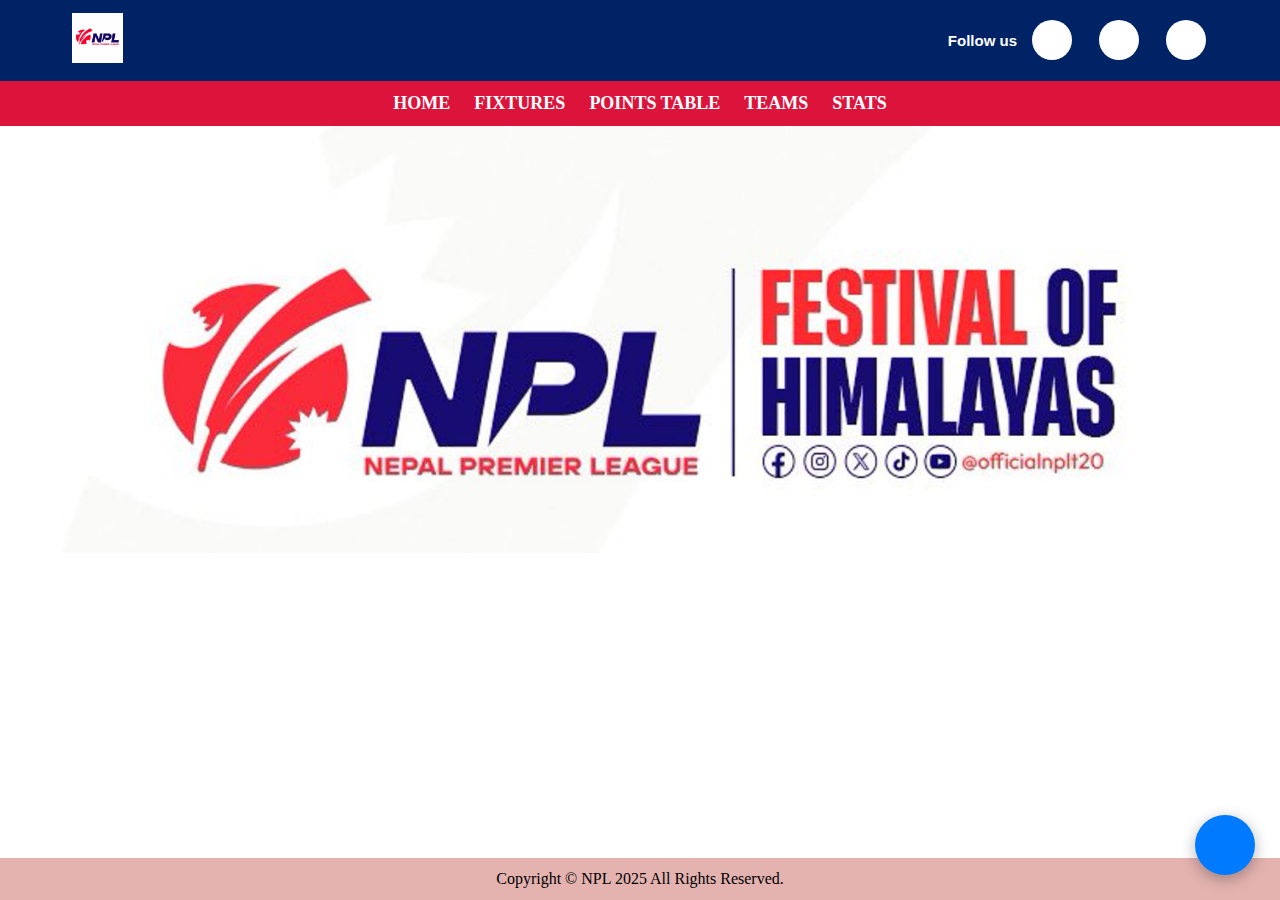
<file: index.html>
<!DOCTYPE html>
<html lang="en">
<head>
    <meta charset="UTF-8">
        <title>Nepal Premier League</title>

    <meta name="viewport" content="width=device-width, initial-scale=1.0">

    <!-- Font Awesome -->
    <!-- https://fontawesome.com/search  -->
    <link rel="stylesheet" href="https://cdnjs.cloudflare.com/ajax/libs/font-awesome/6.4.0/css/all.min.css"
    integrity="sha512-iecdLmaskl7CVkqkXNQ/ZH/XLlvWZOJyj7Yy7tcenmpD1ypASozpmT/E0iPtmFIB46ZmdtAc9eNBvH0H/ZpiBw=="
    crossorigin="anonymous"
    referrerpolicy="no-referrer">
    <link rel="shortcut icon" type="image/png" href="assets/NPLLogo.jpg">
    <link rel="stylesheet" href="style.css">
    
</head>
<body>
    <!-- Header Section -->
    <header class="header">
        <!-- Logo -->
        <div class="logo">
            <img src="assets/NPLLogo.jpg" alt="Logo">
        </div>
        <!-- Follow Us Section -->
        <div class="follow-us">
            <h4>Follow us</h4>
            <a href="https://www.instagram.com/officialnplt20/profilecard/?igsh=MWQ4YmhiY3pjMWt4YQ==" target="_blank">
                <i class="fa-brands fa-instagram"></i></a>
            <a href="https://youtube.com/@officialnplt20?si=GuzBCHmQbulXNwYh" target="_blank">
                <i class="fa-brands fa-youtube"></i></a>
                <a href="https://www.facebook.com/OfficialNPLT20?mibextid=LQQJ4d" target="_blank">
                    <i class="fa-brands fa-facebook"></i></a>
        </div>
    </header>

    <!-- Navbar Section -->
    <nav class="navbar">
        <ul >
            <li><a href="index.html">Home</a></li>
            <li><a href="fixtures.html">Fixtures</a></li>
            <li><a href="pointstable.html">Points Table</a></li>
            <li><a href="teams.html">Teams</a></li>
            <li><a href="stats.html">Stats</a></li>
        </ul>
    </nav>

    <!-- Hero Section  -->
     <div class="image-container">
        <img src="assets/Banner.JPG" alt="main image" />
     </div>


        <!-- Footer Section  -->
        <footer class="footer">
            Copyright &copy; NPL 2025 All Rights Reserved.
          </footer>
    
    <!-- Chat Popup Box -->
    <div id="chatBox" class="chat-popup">
        <div class="chat-header">Support Chat</div>
        <p>Hello! How can we help you?</p>
    </div>

    <!-- Circular Chat Button -->
    <div class="chat-button" onclick="toggleChat()">
        <i class="fa-solid fa-message"></i>
    </div>

    <script>
    function toggleChat() {
        const box = document.getElementById("chatBox");
        box.style.display = (box.style.display === "block") ? "none" : "block";
    }
    </script>
    
    </body>
</html>
</file>
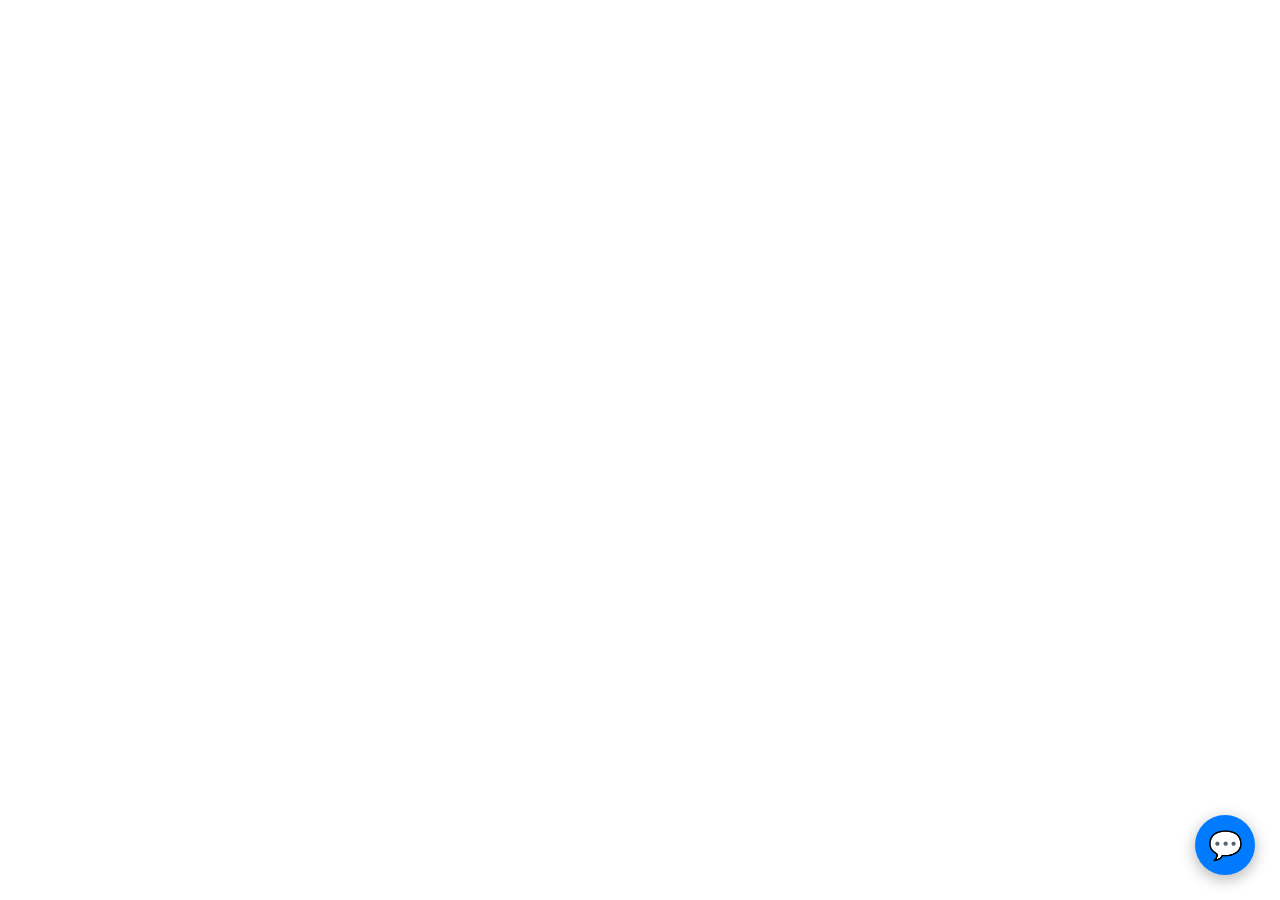
<file: POPup.html>
<!DOCTYPE html>
<html>
<head>
<style>
/* Chat Button */
.chat-button {
    position: fixed;
    bottom: 25px;
    right: 25px;
    width: 60px;
    height: 60px;
    background: #007bff;
    color: white;
    border-radius: 50%;
    display: flex;
    justify-content: center;
    align-items: center;
    font-size: 28px;
    cursor: pointer;
    box-shadow: 0 4px 15px rgba(0,0,0,0.3);
    transition: transform 0.2s ease;
}

.chat-button:hover {
    transform: scale(1.1);
}

/* Popup Chat Box */
.chat-popup {
    position: fixed;
    bottom: 100px;
    right: 25px;
    width: 300px;
    background: #fff;
    border-radius: 10px;
    box-shadow: 0 4px 20px rgba(0,0,0,0.2);
    padding: 15px;
    display: none;
    font-family: Arial, sans-serif;
    animation: fadeIn 0.3s ease;
}

/* Animation */
@keyframes fadeIn {
    from { opacity: 0; transform: translateY(10px); }
    to { opacity: 1; transform: translateY(0); }
}

/* Header */
.chat-header {
    font-size: 18px;
    font-weight: bold;
    margin-bottom: 10px;
}
</style>
</head>
<body>

<!-- Chat Popup Box -->
<div id="chatBox" class="chat-popup">
    <div class="chat-header">Support Chat</div>
    <p>Hello! How can we help you?</p>
</div>

<!-- Circular Chat Button -->
<div class="chat-button" onclick="toggleChat()">💬</div>

<script>
function toggleChat() {
    const box = document.getElementById("chatBox");
    box.style.display = (box.style.display === "block") ? "none" : "block";
}
</script>

</body>
</html>
</file>
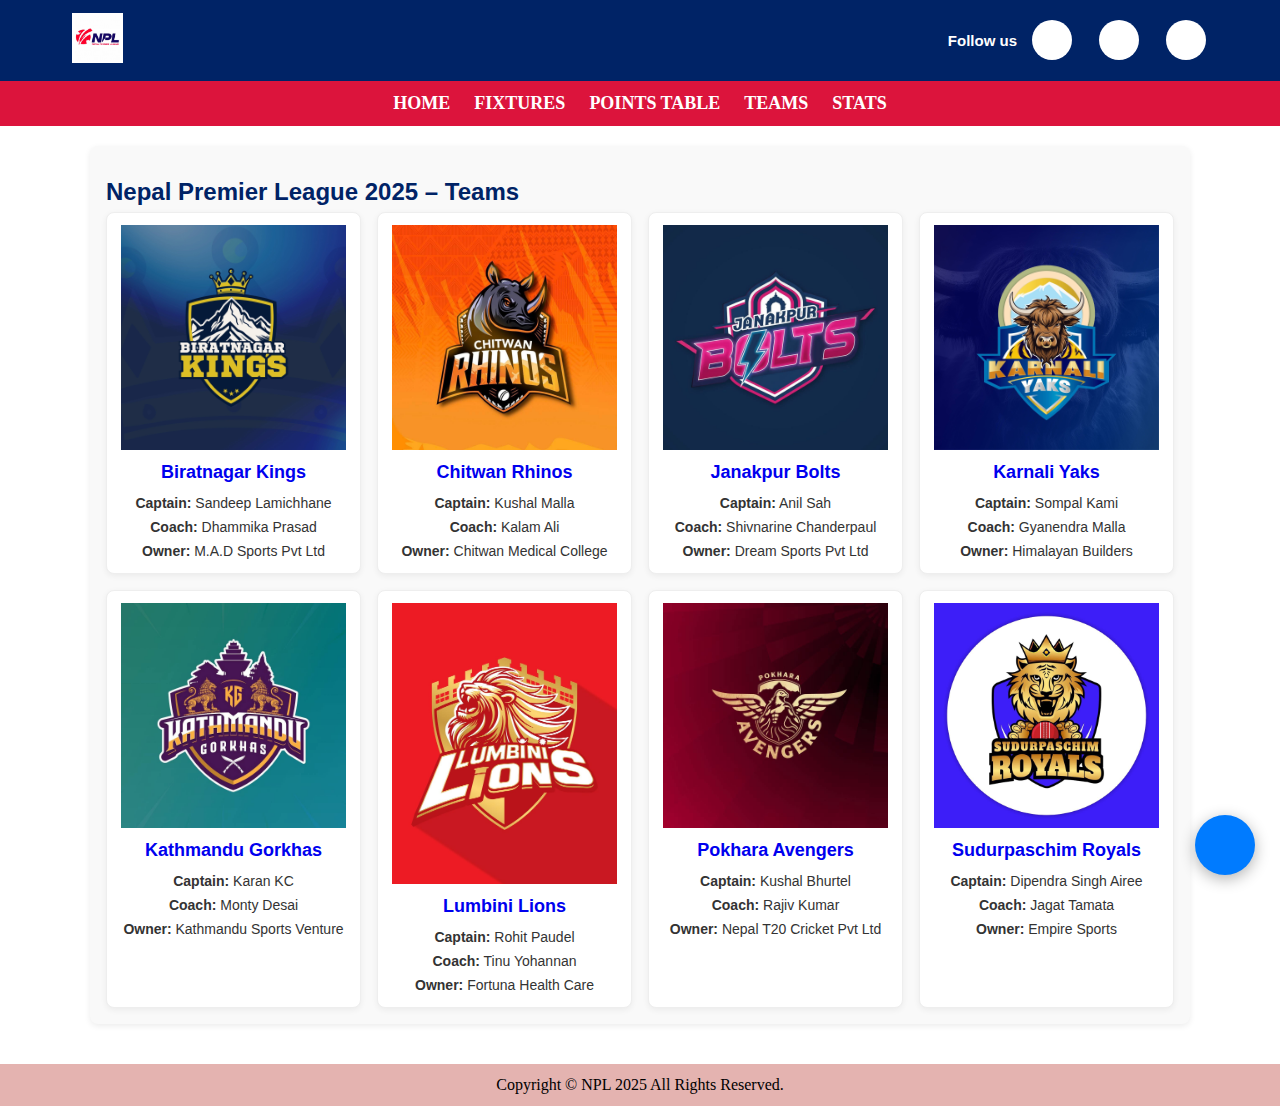
<file: teams.html>
<!DOCTYPE html>
<html lang="en">
<head>
    <meta charset="UTF-8">
    <title>Nepal Premier League</title>

    <meta name="viewport" content="width=device-width, initial-scale=1.0">

    <!-- Font Awesome -->
    <!-- https://fontawesome.com/search  -->
    <link rel="stylesheet"
          href="https://cdnjs.cloudflare.com/ajax/libs/font-awesome/6.4.0/css/all.min.css"
          integrity="sha512-iecdLmaskl7CVkqkXNQ/ZH/XLlvWZOJyj7Yy7tcenmpD1ypASozpmT/E0iPtmFIB46ZmdtAc9eNBvH0H/ZpiBw=="
          crossorigin="anonymous"
          referrerpolicy="no-referrer">

    <link rel="shortcut icon" type="image/png" href="assets/NPLLogo.jpg">
    <link rel="stylesheet" href="style.css">
    <style>
        .main-content {
        width: 90%;
        max-width: 1100px;
        margin: 20px auto;
        padding: 0 16px;
        font-family: Arial, sans-serif;
    }
    </style>
</head>
<body>
    <!-- Header Section -->
    <header class="header">
        <!-- Logo -->
        <div class="logo">
            <a href="index.html"><img src="assets/NPLLogo.jpg" alt="Logo"></a>
        </div>
        <!-- Follow Us Section -->
        <div class="follow-us">
            <h4>Follow us</h4>
            <a href="https://www.instagram.com/officialnplt20/profilecard/?igsh=MWQ4YmhiY3pjMWt4YQ==" target="_blank">
                <i class="fa-brands fa-instagram"></i>
            </a>
            <a href="https://youtube.com/@officialnplt20?si=GuzBCHmQbulXNwYh" target="_blank">
                <i class="fa-brands fa-youtube"></i>
            </a>
            <a href="https://www.facebook.com/OfficialNPLT20?mibextid=LQQJ4d" target="_blank">
                <i class="fa-brands fa-facebook"></i>
            </a>
        </div>
    </header>

    <!-- Navbar Section -->
    <nav class="navbar">
        <ul>
            <li><a href="index.html">Home</a></li>
            <li><a href="fixtures.html">Fixtures</a></li>
            <li><a href="pointstable.html">Points Table</a></li>
            <li><a href="teams.html">Teams</a></li>
            <li><a href="stats.html">Stats</a></li>
        </ul>
    </nav>

    <!-- MAIN CONTENT: TEAMS -->
    <main class="main-content">
        <section class="teams-section">
            <h1 class="teams-title">Nepal Premier League 2025 – Teams</h1>

            <div class="teams-grid">

    <!-- Biratnagar Kings -->
    <article class="team-card">
        <img src="assets/teams/biratnagarkings-logo.JPG" alt="Biratnagar Kings" class="all-team-logo">
        <h2 class="team-name"><a href="teams-pages/biratnagarkings.html">Biratnagar Kings</a></h2>
        <p><strong>Captain:</strong> Sandeep Lamichhane</p>
        <p><strong>Coach:</strong> Dhammika Prasad</p>
        <p><strong>Owner:</strong> M.A.D Sports Pvt Ltd</p>
    </article>

    <!-- Chitwan Rhinos -->
    <article class="team-card">
        <img src="assets/teams/chitwanrhinos-logo.JPG" alt="Chitwan Rhinos" class="all-team-logo">
        <h2 class="team-name"><a href="teams-pages/chitwanrhinos.html">Chitwan Rhinos</a></h2>
        <p><strong>Captain:</strong> Kushal Malla</p>
        <p><strong>Coach:</strong> Kalam Ali</p>
        <p><strong>Owner:</strong> Chitwan Medical College</p>
    </article>

    <!-- Janakpur Bolts -->
    <article class="team-card">
        <img src="assets/teams/janakpurbolts-logo.JPG" alt="Janakpur Bolts" class="all-team-logo">
        <h2 class="team-name"><a href="teams-pages/janakpurbolts.html">Janakpur Bolts</a></h2>
        <p><strong>Captain:</strong> Anil Sah</p>
        <p><strong>Coach:</strong> Shivnarine Chanderpaul</p>
        <p><strong>Owner:</strong> Dream Sports Pvt Ltd</p>
    </article>

    <!-- Karnali Yaks -->
    <article class="team-card">
        <img src="assets/teams/karnaliyaks-logo.JPG" alt="Karnali Yaks" class="all-team-logo">
        <h2 class="team-name"><a href="teams-pages/karnaliyaks.html">Karnali Yaks</a></h2>
        <p><strong>Captain:</strong> Sompal Kami</p>
        <p><strong>Coach:</strong> Gyanendra Malla</p>
        <p><strong>Owner:</strong> Himalayan Builders</p>
    </article>

    <!-- Kathmandu Gorkhas -->
    <article class="team-card">
        <img src="assets/teams/kathmandugorkhas-logo.JPG" alt="Kathmandu Gorkhas" class="all-team-logo">
        <h2 class="team-name"><a href="teams-pages/kathmandugorkhas.html">Kathmandu Gorkhas</a></h2>
        <p><strong>Captain:</strong> Karan KC</p>
        <p><strong>Coach:</strong> Monty Desai</p>
        <p><strong>Owner:</strong> Kathmandu Sports Venture</p>
    </article>

    <!-- Lumbini Lions -->
    <article class="team-card">
        <img src="assets/teams/lumbinilions-logo.JPG" alt="Lumbini Lions" class="all-team-logo">
        <h2 class="team-name"><a href="teams-pages/lumbinilions.html">Lumbini Lions</a></h2>
        <p><strong>Captain:</strong> Rohit Paudel</p>
        <p><strong>Coach:</strong> Tinu Yohannan</p>
        <p><strong>Owner:</strong> Fortuna Health Care</p>
    </article>

    <!-- Pokhara Avengers -->
    <article class="team-card">
        <img src="assets/teams/pokharaavengers-logo.JPG" alt="Pokhara Avengers" class="all-team-logo">
        <h2 class="team-name"><a href="teams-pages/pokharaavengers.html">Pokhara Avengers</a></h2>
        <p><strong>Captain:</strong> Kushal Bhurtel</p>
        <p><strong>Coach:</strong> Rajiv Kumar</p>
        <p><strong>Owner:</strong> Nepal T20 Cricket Pvt Ltd</p>
    </article>

    <!-- Sudurpaschim Royals -->
    <article class="team-card">
        <img src="assets/teams/sudurpaschimroyals-logo.JPG" alt="Sudurpaschim Royals" class="all-team-logo">
        <h2 class="team-name"><a href="teams-pages/sudurpaschimroyals.html">Sudurpaschim Royals</a></h2>
        <p><strong>Captain:</strong> Dipendra Singh Airee</p>
        <p><strong>Coach:</strong> Jagat Tamata</p>
        <p><strong>Owner:</strong> Empire Sports</p>
    </article>

</div>


        </section>
    </main>

    <!-- Footer Section  -->
    <footer class="footer">
        Copyright &copy; NPL 2025 All Rights Reserved.
    </footer>

    <!-- Chat Popup Box -->
    <div id="chatBox" class="chat-popup">
        <div class="chat-header">Support Chat</div>
        <p>Hello! How can we help you?</p>
    </div>

    <!-- Circular Chat Button -->
    <div class="chat-button" onclick="toggleChat()">
        <i class="fa-solid fa-message"></i>
    </div>

    <script>
        function toggleChat() {
            const box = document.getElementById("chatBox");
            box.style.display = (box.style.display === "block") ? "none" : "block";
        }
    </script>
</body>
</html>
</file>
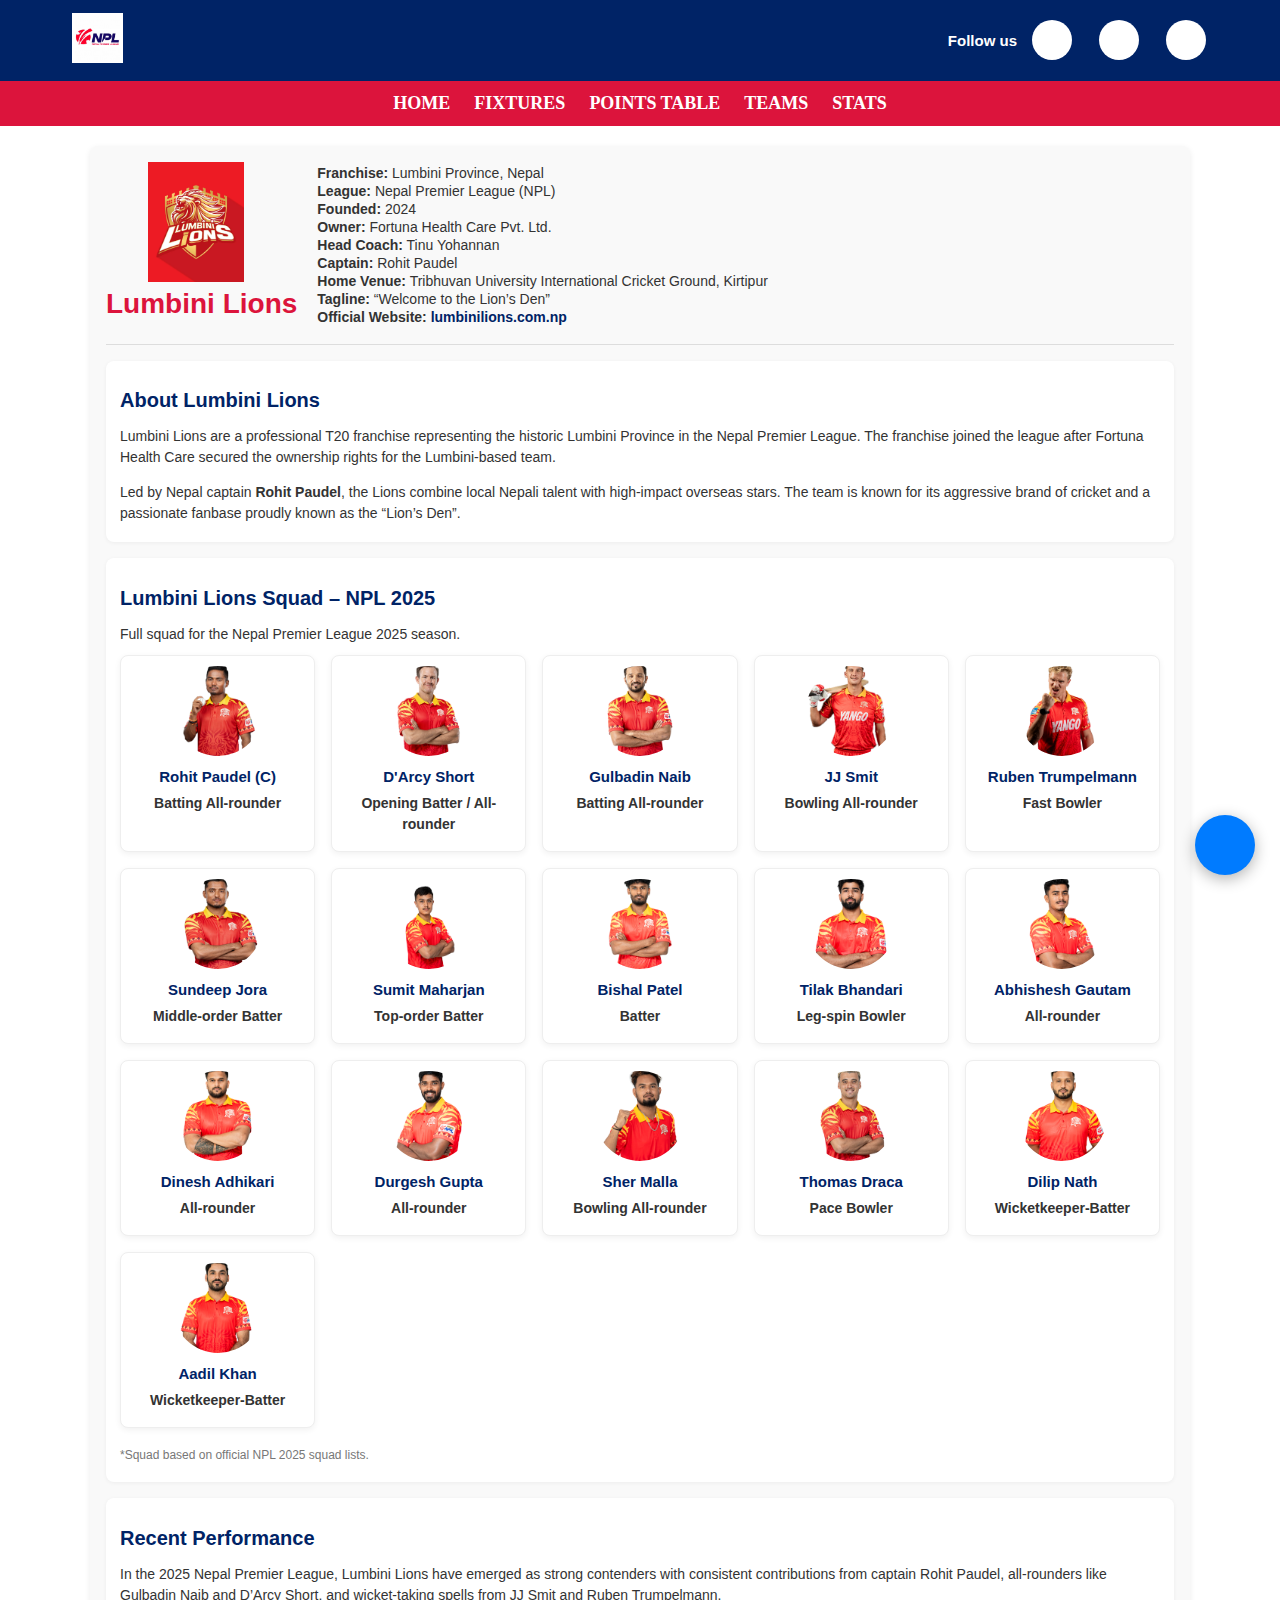
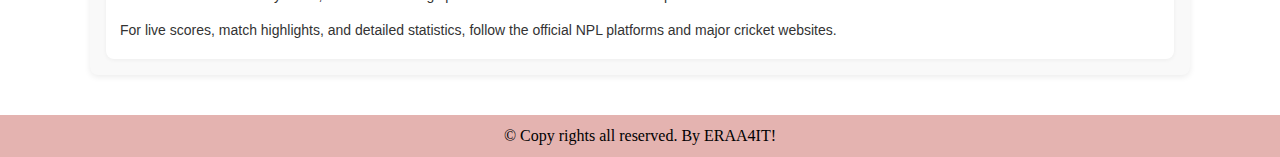
<file: teams-pages/lumbinilions.html>
<!DOCTYPE html>
<html lang="en">
<head>
    <meta charset="UTF-8">
    <title>Lumbini Lions - Nepal Premier League</title>

    <meta name="viewport" content="width=device-width, initial-scale=1.0">

    <!-- Font Awesome -->
    <link rel="stylesheet"
          href="https://cdnjs.cloudflare.com/ajax/libs/font-awesome/6.4.0/css/all.min.css"
          integrity="sha512-iecdLmaskl7CVkqkXNQ/ZH/XLlvWZOJyj7Yy7tcenmpD1ypASozpmT/E0iPtmFIB46ZmdtAc9eNBvH0H/ZpiBw=="
          crossorigin="anonymous"
          referrerpolicy="no-referrer">

    <link rel="shortcut icon" type="image/png" href="../assets/NPLLogo.jpg">
    <link rel="stylesheet" href="../style.css">
</head>
<body>
    <!-- Header Section -->
    <header class="header">
        <!-- Logo -->
        <div class="logo">
            <a href="../index.html"><img src="../assets/NPLLogo.jpg" alt="Logo"></a>
        </div>
        <!-- Follow Us Section -->
        <div class="follow-us">
            <h4>Follow us</h4>
            <a href="https://www.instagram.com/officialnplt20/profilecard/?igsh=MWQ4YmhiY3pjMWt4YQ==" target="_blank">
                <i class="fa-brands fa-instagram"></i>
            </a>
            <a href="https://youtube.com/@officialnplt20?si=GuzBCHmQbulXNwYh" target="_blank">
                <i class="fa-brands fa-youtube"></i>
            </a>
            <a href="https://www.facebook.com/OfficialNPLT20?mibextid=LQQJ4d" target="_blank">
                <i class="fa-brands fa-facebook"></i>
            </a>
        </div>
    </header>

    <!-- Navbar Section -->
    <nav class="navbar">
        <ul>
            <li><a href="../index.html">Home</a></li>
            <li><a href="../fixtures.html">Fixtures</a></li>
            <li><a href="../pointstable.html">Points Table</a></li>
            <li><a href="../teams.html">Teams</a></li>
            <li><a href="../stats.html">Stats</a></li>
        </ul>
    </nav>

    <!-- MAIN CONTENT: LUMBINI LIONS -->
    <main class="main-content">
        <section class="team-detail-section">
            <!-- Hero / Overview -->
            <div class="team-hero">
                <div class="team-hero-logo">
                    <img src="../assets/teams/lumbinilions-logo.JPG" alt="Lumbini Lions" class="team-logo">
                    <h1 class="team-name">Lumbini Lions</h1>
                </div>
                <div class="team-hero-info">
                    <p><strong>Franchise:</strong> Lumbini Province, Nepal</p>
                    <p><strong>League:</strong> Nepal Premier League (NPL)</p>
                    <p><strong>Founded:</strong> 2024</p>
                    <p><strong>Owner:</strong> Fortuna Health Care Pvt. Ltd.</p>
                    <p><strong>Head Coach:</strong> Tinu Yohannan</p>
                    <p><strong>Captain:</strong> Rohit Paudel</p>
                    <p><strong>Home Venue:</strong> Tribhuvan University International Cricket Ground, Kirtipur</p>
                    <p><strong>Tagline:</strong> “Welcome to the Lion’s Den”</p>
                    <p><strong>Official Website:</strong> 
                        <a href="https://lumbinilions.com.np" target="_blank">lumbinilions.com.np</a>
                    </p>
                </div>
            </div>

            <!-- About the Team -->
            <section class="team-about">
                <h2>About Lumbini Lions</h2>
                <p>
                    Lumbini Lions are a professional T20 franchise representing the historic Lumbini Province 
                    in the Nepal Premier League. The franchise joined the league after Fortuna Health Care 
                    secured the ownership rights for the Lumbini-based team.
                </p>
                <p>
                    Led by Nepal captain <strong>Rohit Paudel</strong>, the Lions combine local Nepali talent with 
                    high-impact overseas stars. The team is known for its aggressive brand of cricket and 
                    a passionate fanbase proudly known as the “Lion’s Den”.
                </p>
            </section>

            <!-- Squad Section (only name + role in cards) -->
            <!-- For faces, add images inside assets/players/lumbinilions/ and update src paths -->
            <section class="team-squad">
                <h2>Lumbini Lions Squad – NPL 2025</h2>
                <p>
                    Full squad for the Nepal Premier League 2025 season.
                </p>

                <div class="player-grid">
                    <!-- Each card: face + name + role ONLY -->

                    <article class="player-card">
                        <img src="../assets/players/lumbini-players/rohit-paudel.png" alt="Rohit Paudel" class="player-photo">
                        <h4 class="player-name">Rohit Paudel (C)</h4>
                        <p class="player-role">Batting All-rounder</p>
                    </article>

                    <article class="player-card">
                        <img src="../assets/players/lumbini-players/darcy-short.png" alt="D'Arcy Short" class="player-photo">
                        <h4 class="player-name">D'Arcy Short</h4>
                        <p class="player-role">Opening Batter / All-rounder</p>
                    </article>

                    <article class="player-card">
                        <img src="../assets/players/lumbini-players/gulbadin-naib.png" alt="Gulbadin Naib" class="player-photo">
                        <h4 class="player-name">Gulbadin Naib</h4>
                        <p class="player-role">Batting All-rounder</p>
                    </article>

                    <article class="player-card">
                        <img src="../assets/players/lumbini-players/jj-smith.png" alt="JJ Smit" class="player-photo">
                        <h4 class="player-name">JJ Smit</h4>
                        <p class="player-role">Bowling All-rounder</p>
                    </article>

                    <article class="player-card">
                        <img src="../assets/players/lumbini-players/trumpelmann.png" alt="Ruben Trumpelmann" class="player-photo">
                        <h4 class="player-name">Ruben Trumpelmann</h4>
                        <p class="player-role">Fast Bowler</p>
                    </article>

                    <article class="player-card">
                        <img src="../assets/players/lumbini-players/sundeep-jora.png" alt="Sundeep Jora" class="player-photo">
                        <h4 class="player-name">Sundeep Jora</h4>
                        <p class="player-role">Middle-order Batter</p>
                    </article>

                    <article class="player-card">
                        <img src="../assets/players/lumbini-players/sumit-maharjan.png" alt="Sumit Maharjan" class="player-photo">
                        <h4 class="player-name">Sumit Maharjan</h4>
                        <p class="player-role">Top-order Batter</p>
                    </article>

                    <article class="player-card">
                        <img src="../assets/players/lumbini-players/bishal-patel.png" alt="Bishal Patel" class="player-photo">
                        <h4 class="player-name">Bishal Patel</h4>
                        <p class="player-role">Batter</p>
                    </article>

                    <article class="player-card">
                        <img src="../assets/players/lumbini-players/tilak-bhandari.png" alt="Tilak Bhandari" class="player-photo">
                        <h4 class="player-name">Tilak Bhandari</h4>
                        <p class="player-role">Leg-spin Bowler</p>
                    </article>

                    <article class="player-card">
                        <img src="../assets/players/lumbini-players/abishesh-gautam.png" alt="Abhishesh Gautam" class="player-photo">
                        <h4 class="player-name">Abhishesh Gautam</h4>
                        <p class="player-role">All-rounder</p>
                    </article>

                    <article class="player-card">
                        <img src="../assets/players/lumbini-players/dinesh-adhikari.png" alt="Dinesh Adhikari" class="player-photo">
                        <h4 class="player-name">Dinesh Adhikari</h4>
                        <p class="player-role">All-rounder</p>
                    </article>

                    <article class="player-card">
                        <img src="../assets/players/lumbini-players/durgash-gupta.png" alt="Durgesh Gupta" class="player-photo">
                        <h4 class="player-name">Durgesh Gupta</h4>
                        <p class="player-role">All-rounder</p>
                    </article>

                    <article class="player-card">
                        <img src="../assets/players/lumbini-players/sher-malla.png" alt="Sher Malla" class="player-photo">
                        <h4 class="player-name">Sher Malla</h4>
                        <p class="player-role">Bowling All-rounder</p>
                    </article>

                    <article class="player-card">
                        <img src="../assets/players/lumbini-players/thomas-jackdraca.png" alt="Thomas Draca" class="player-photo">
                        <h4 class="player-name">Thomas Draca</h4>
                        <p class="player-role">Pace Bowler</p>
                    </article>

                    <article class="player-card">
                        <img src="../assets/players/lumbini-players/dilip-nath.png" alt="Dilip Nath" class="player-photo">
                        <h4 class="player-name">Dilip Nath</h4>
                        <p class="player-role">Wicketkeeper-Batter</p>
                    </article>

                    <article class="player-card">
                        <img src="../assets/players/lumbini-players/adil-khan.png" alt="Aadil Khan" class="player-photo">
                        <h4 class="player-name">Aadil Khan</h4>
                        <p class="player-role">Wicketkeeper-Batter</p>
                    </article>

                </div>

                <p class="note">
                    *Squad based on official NPL 2025 squad lists.
                </p>
            </section>

            <!-- Recent Performance -->
            <section class="team-performance">
                <h2>Recent Performance</h2>
                <p>
                    In the 2025 Nepal Premier League, Lumbini Lions have emerged as strong contenders with 
                    consistent contributions from captain Rohit Paudel, all-rounders like Gulbadin Naib and 
                    D’Arcy Short, and wicket-taking spells from JJ Smit and Ruben Trumpelmann.
                </p>
                <p>
                    For live scores, match highlights, and detailed statistics, follow the official NPL platforms 
                    and major cricket websites.
                </p>
            </section>
        </section>
    </main>

    <!-- Footer Section  -->
    <footer class="footer">
        &copy; Copy rights all reserved. By ERAA4IT!
    </footer>

    <!-- Chat Popup Box -->
    <div id="chatBox" class="chat-popup">
        <div class="chat-header">Support Chat</div>
        <p>Hello! How can we help you?</p>
    </div>

    <!-- Circular Chat Button -->
    <div class="chat-button" onclick="toggleChat()">
        <i class="fa-solid fa-message"></i>
    </div>

    <script>
        function toggleChat() {
            const box = document.getElementById("chatBox");
            box.style.display = (box.style.display === "block") ? "none" : "block";
        }
    </script>
</body>
</html>
</file>
<file: style.css>
/* ============================================================
   GLOBAL RESET & BASE SETUP
   ============================================================ */
body, ul, li, a, img {
    margin: 0;
    padding: 0;
    box-sizing: border-box;
}

a{
    text-decoration: none;
}

img, ul, li, body, header, nav, footer, div {
    max-width: 100%;
}

/* Make body stretch full height for sticky footer */
html, body {
    height: 100%;
}

/* Enable sticky footer layout */
body {
    display: flex;
    flex-direction: column;
}

:root {
    --box-shadow: -5px 5px 10px 5px rgba(128, 128, 128, 0.9);
}

/* ============================================================
   HEADER SECTION
   Contains: Logo + Follow Us Section
   ============================================================ */

.header {
    display: flex;
    justify-content: space-between;
    align-items: center;
    padding: 10px 20px;
    background-color: #002366;
    color: white;
    font-family: Arial, sans-serif;
    flex-wrap: wrap;
}

/* Logo image */
.logo img {
    height: 50px;
    margin-left: 12px;
}

/* ------------------------------------------------------------
   FOLLOW US SECTION (Same style for all devices)
   ------------------------------------------------------------ */
.follow-us {
    display: flex;
    align-items: center;
    gap: 15px;
    margin-right: 2px;
}

.follow-us h4 {
    font-size: 15px;
    display: flex;
}

/* Social media icon style */
.follow-us a {
    display: flex;
    align-items: center;
    justify-content: center;
    margin-right: 12px;
    width: 40px;
    height: 40px;
    background-color: white;
    border-radius: 50%;
    text-decoration: none;
    transition: transform 0.3s, box-shadow 0.3s;
}

/* Hover animation */
.follow-us a:hover {
    transform: scale(1.1);
    box-shadow: 0 4px 10px rgba(0, 0, 0, 0.3);
}

/* ============================================================
   NAVBAR SECTION
   ============================================================ */

.navbar {
    background-color: #dc143c;
    padding: 10px 0;
    width: 100%;
    display: flex;
    justify-content: center;
    flex-wrap: wrap;
}

.navbar ul {
    list-style: none;
    display: flex;
    gap: 20px;
}

.navbar ul li {
    text-transform: uppercase;
}

.navbar ul li a {
    text-decoration: none;
    color: white;
    font-weight: bold;
    font-size: 18px;
    transition: color 0.3s;
}

/* Navbar hover effect */
.navbar ul li a:hover {
    color: #ffd700;
}

/* ============================================================
   IMAGE BANNER / MAIN IMAGE
   ============================================================ */

.image-container img {
    width: 100%;
    height: auto;
}

/* ============================================================
   FOOTER SECTION — STICKY FOOTER (NO OVERLAY)
   ============================================================ */

.footer {
    background-color: #e4b3b0;
    font-size: 16px;
    padding: 12px;
    text-align: center;
    margin-top: auto; /* Pushes footer to bottom */
}

/* ============================================================
   RESPONSIVE DESIGN — MOBILE (MAX 760px)
   ============================================================ */

@media (max-width: 760px) {

    /* Adjust header alignment */
    .header {
        flex-wrap: wrap;
        text-align: center;
        padding: 10px;
    }

    /* Smaller logo on phones */
    .logo img {
        height: 40px;
        margin: 0 auto;
    }

    /* Navbar adjustments */
    .navbar ul {
        flex-wrap: wrap;
        gap: 10px;
        justify-content: center;
    }

    .navbar ul li a {
        font-size: 14px;
    }

    /* Allow images to scale properly */
    .image-container img {
        width: 100%;
        height: auto;
    }

    /* Footer stays same */
    .footer {
        font-size: 16px;
    }
}

/* ============================================================
   EXTRA BREAKPOINTS — SMALL PHONES (Max 480px)
   ============================================================ */

@media (max-width: 480px) {

    .header {
        padding: 8px 10px;
    }

    .logo img {
        height: 32px;
    }

    /* Navbar smaller text */
    .navbar ul li a {
        font-size: 12px;
    }

    .navbar ul {
        gap: 6px;
    }

    /* Footer smaller text */
    .footer {
        font-size: 14px;
        padding: 10px;
    }
}

/* ============================================================
   TABLETS (761px – 1024px)
   ============================================================ */

@media (min-width: 761px) and (max-width: 1024px) {

    .header {
        padding: 12px 30px;
    }

    .logo img {
        height: 48px;
    }

    .navbar ul {
        gap: 16px;
    }

    .navbar ul li a {
        font-size: 16px;
    }
}

/* ============================================================
   MEDIUM DESKTOPS (1025px – 1439px)
   ============================================================ */

@media (min-width: 1025px) and (max-width: 1439px) {

    .header {
        padding: 12px 60px;
    }

    .navbar {
        padding: 12px 0;
    }

    .navbar ul {
        gap: 24px;
    }
}

/* ============================================================
   LARGE DESKTOPS (1440px+)
   Center layout & maintain spacing
   ============================================================ */

@media (min-width: 1440px) {

    body {
        margin: 0;
        max-width: 100%;
    }

    .header {
        padding: 16px 80px;
    }

    .navbar ul {
        gap: 30px;
    }

    .navbar ul li a {
        font-size: 18px;
    }
}

/* Chat Button */
.chat-button {
    position: fixed;
    bottom: 25px;
    right: 25px;
    width: 60px;
    height: 60px;
    background: #007bff;
    color: white;
    border-radius: 50%;
    display: flex;
    justify-content: center;
    align-items: center;
    font-size: 28px;
    cursor: pointer;
    box-shadow: 0 4px 15px rgba(0,0,0,0.3);
    transition: transform 0.2s ease;
    z-index: 9999;
}

.chat-button:hover {
    transform: scale(1.1);
}

/* Chat popup */
.chat-popup {
    position: fixed;
    bottom: 100px;
    right: 25px;
    width: 300px;
    background: #fff;
    border-radius: 10px;
    box-shadow: 0 4px 20px rgba(0,0,0,0.2);
    padding: 15px;
    display: none;
    z-index: 9999;
    font-family: Arial, sans-serif;
    animation: fadeIn 0.3s ease;
}

@keyframes fadeIn {
    from { opacity: 0; transform: translateY(10px); }
    to   { opacity: 1; transform: translateY(0); }
}

.chat-header {
    font-size: 18px;
    font-weight: bold;
    margin-bottom: 10px;
}

/* ============================================================
   MAIN CONTENT WRAPPER
   ============================================================ */

.main-content {
    width: 100%;
    max-width: 1100px;
    margin: 20px auto;
    padding: 0 16px;
    font-family: Arial, sans-serif;
}

/* ============================================================
   POINTS TABLE STYLING
   ============================================================ */

.points-section {
    background: #f9f9f9;
    border-radius: 8px;
    padding: 16px;
    box-shadow: 0 2px 6px rgba(0,0,0,0.08);
    margin-bottom: 20px;
}

.points-title {
    font-size: 24px;
    margin-bottom: 6px;
    color: #002366;
    text-align: left;
}

.points-subtitle {
    font-size: 14px;
    margin-bottom: 16px;
    color: #555;
}

/* Wrapper for horizontal scroll on small devices */
.points-table-wrapper {
    width: 100%;
    overflow-x: auto;
    -webkit-overflow-scrolling: touch;
}

/* Base table style */
.points-table {
    width: 100%;
    border-collapse: collapse;
    min-width: 650px; /* prevent squishing on mobile */
}

.points-table th,
.points-table td {
    padding: 10px 8px;
    text-align: center;
    border-bottom: 1px solid #ddd;
    font-size: 14px;
}

.points-table th {
    background-color: #dc143c;
    color: #fff;
    position: sticky;
    top: 0;
    z-index: 1;
}

.points-table tr:nth-child(even) {
    background-color: #f1f1f1;
}

.points-table tr:hover {
    background-color: #ffecec;
}

/* Messages under table */
.points-message {
    margin-top: 10px;
    font-size: 14px;
}

.error-message {
    color: #c00;
}

/* ============================================================
   POINTS TABLE RESPONSIVE TWEAKS
   ============================================================ */

@media (max-width: 768px) {
    .points-title {
        font-size: 20px;
        text-align: center;
    }

    .points-subtitle {
        text-align: center;
        font-size: 13px;
    }

    .points-table {
        min-width: 550px;
    }

    .points-table th,
    .points-table td {
        font-size: 13px;
        padding: 8px 6px;
    }
}

@media (max-width: 480px) {
    .points-title {
        font-size: 18px;
    }

    .points-table {
        min-width: 500px;
    }

    .points-table th,
    .points-table td {
        font-size: 12px;
        padding: 8px 4px;
    }
}

/*========================================
        style for fixtures table
======================================== */
/* Center the entire fixture section */
.fixture-section {
    display: flex;
    flex-direction: column;
    align-items: center;
}

/* Fixture Card List */
.fixture-list {
    width: 750px;
    max-width: 100%;
    display: flex;
    flex-direction: column;
    gap: 15px;
    align-items: center;
}

/* Fixture Card */
.fixture-card {
    background: #ffffff;
    padding: 15px 18px;
    border-radius: 20px;
    box-shadow: 0 2px 8px rgba(0,0,0,0.15);
    display: flex;
    flex-direction: column;
    gap: 6px;
    border-left: 8px solid #1a73e8;
    border-right: 8px solid #1a73e8;
    width: 100%;
}

/* Date */
.fixture-date {
    color: black;
}

/* Match Title */
.fixture-match {
    font-size: 16px;
    font-weight: 600;
    margin: 0 auto;
    color: black;
}

/* Teams + Score Row */
.fixture-teams {
    display: flex;
    justify-content: space-between;
    align-items: center;
    font-size: 18px;
    font-weight: bold;
    width: 100%;
    overflow: hidden;
}

.team-block {
    display: flex;
    flex-direction: column;
    align-items: center;
    width: 40%;
}

/* Team name - NOW BLACK */
.team-name {
    font-size: 18px;
    color: black;
}

/* Team score - NOW BLACK */
.team-score {
    margin-top: 4px;
    font-size: 16px;
    font-weight: 600;
    color: black;
}

/* VS text */
.fixture-vs {
    opacity: 0.6;
    font-size: 16px;
    font-weight: normal;
    color: black; /* BLACK VS */
}

/* Result */
.fixture-result {
    margin-top: 5px;
    color: black;
    margin: 0 auto;
}

/* Loading / error messages */
.fixture-message {
    margin-top: 10px;
    font-size: 14px;
}

.error-message {
    color: #d32f2f;
}

/*========= Mobile Responsive =========*/
@media (max-width: 768px) {
    .fixture-section {
    margin: 0 auto;
    }

    .fixture-list {
        width: 250px;
        padding: 0 10px;
    }

    .fixture-card {
        width: 250px;
    }

    .fixture-match {
        font-size: 14px;
    }

    .team-name {
        font-size: 10px;
    }

    .team-score {
        font-size: 5px;
    }
}


/* ============================================================
   TEAMS PAGE STYLING (teams.html grid)
   ============================================================ */

.teams-section {
    background: #f9f9f9;
    border-radius: 8px;
    padding: 16px;
    box-shadow: 0 2px 6px rgba(0,0,0,0.08);
    margin-bottom: 20px;
}

.teams-title {
    font-size: 24px;
    margin-bottom: 6px;
    color: #002366;
    text-align: left;
}

.teams-subtitle {
    font-size: 14px;
    margin-bottom: 16px;
    color: #555;
}

/* Grid for team cards */
.teams-grid {
    display: grid;
    grid-template-columns: repeat(4, 1fr);
    gap: 16px;
}

/* Individual team card */
.team-card {
    background: #ffffff;
    border-radius: 8px;
    padding: 12px 14px;
    box-shadow: 0 2px 6px rgba(0,0,0,0.06);
    border: 1px solid #eee;
    text-align: center;
    display: flex;
    flex-direction: column;
    align-items: center;
    gap: 4px;
}

.team-name {
    font-size: 18px;
    margin: 8px 0 6px;
    color: #dc143c;
}

/* Generic text inside team card */
.team-card p {
    font-size: 14px;
    margin: 2px 0;
    color: #333;
}

/* Team Logo Styling */
.team-logo {
    width: 120px;
    height: 120px;
    object-fit: contain;
    margin-bottom: 6px;
    display: block;
    padding-left: 30px;
}

/* Responsive grid for tablets and phones */
@media (max-width: 1024px) {
    .teams-grid {
        grid-template-columns: repeat(2, 1fr);
    }
}

@media (max-width: 600px) {
    .teams-grid {
        grid-template-columns: 1fr;
    }

    .teams-title {
        text-align: center;
    }

    .teams-subtitle {
        text-align: center;
    }

    .team-logo {
        width: 80px;
        height: 80px;
    }
}
/* ============================================================
   SINGLE TEAM DETAIL PAGES (Lumbini Lions, other teams)
   ============================================================ */

/* Main wrapper */
.team-detail-section {
    background: #f9f9f9;
    border-radius: 8px;
    padding: 16px;
    box-shadow: 0 2px 6px rgba(0,0,0,0.08);
    margin-bottom: 20px;
}

/* Top hero section */
.team-hero {
    display: flex;
    align-items: center;
    gap: 20px;
    margin-bottom: 16px;
    border-bottom: 1px solid #ddd;
    padding-bottom: 16px;
}

/* Logo */
.team-hero-logo .team-logo {
    width: 150px;
    height: 120px;
    object-fit: contain;
}

/* Team big title */
.team-hero .team-name {
    font-size: 28px;
    margin: 0 0 8px;
    color: #dc143c;
}

/* Hero text */
.team-hero-info p {
    font-size: 14px;
    margin: 2px 0;
    color: #333;
}

/* Website link */
.team-hero-info a {
    color: #002366;
    text-decoration: none;
    font-weight: bold;
}

.team-hero-info a:hover {
    text-decoration: underline;
}

/* Content boxes */
.team-about,
.team-management,
.team-squad,
.team-performance {
    margin-top: 16px;
    background: #ffffff;
    border-radius: 8px;
    padding: 12px 14px;
    box-shadow: 0 1px 4px rgba(0,0,0,0.05);
}

/* Section titles */
.team-about h2,
.team-management h2,
.team-squad h2,
.team-performance h2 {
    font-size: 20px;
    margin-bottom: 8px;
    color: #002366;
}

/* Section paragraphs */
.team-about p,
.team-management p,
.team-squad p,
.team-performance p {
    font-size: 14px;
    line-height: 1.5;
    color: #333;
    margin-bottom: 6px;
}

/* Notes */
.team-detail-section .note {
    font-size: 12px;
    color: #777;
    margin-top: 4px;
}

/* Lists */
.team-management ul,
.team-squad ul {
    list-style: disc;
    padding-left: 20px;
    margin: 6px 0 4px;
}

.team-management li,
.team-squad li {
    font-size: 14px;
    margin: 2px 0;
}

/* ============================================================
   PLAYER GRID & PLAYER CARDS
   ============================================================ */

.player-grid {
    display: grid;
    grid-template-columns: repeat(auto-fit, minmax(180px, 1fr));
    gap: 16px;
    margin: 10px 0 18px;
}

.player-card {
    background: #ffffff;
    border-radius: 8px;
    padding: 10px 12px;
    text-align: center;
    box-shadow: 0 2px 6px rgba(0,0,0,0.06);
    border: 1px solid #eee;
    display: flex;
    flex-direction: column;
    align-items: center;
    gap: 4px;
    transition: transform 0.2s ease, box-shadow 0.2s ease;
}

.player-card:hover {
    transform: translateY(-3px);
    box-shadow: 0 4px 10px rgba(0,0,0,0.12);
}

.player-photo {
    width: 90px;
    height: 90px;
    border-radius: 50%;
    object-fit: cover;
    margin-bottom: 6px;
}

.player-name {
    font-size: 15px;
    font-weight: bold;
    color: #002366;
    margin: 2px 0;
}

.player-role {
    font-size: 13px;
    font-weight: bold;
    color: #dc143c;
    margin: 2px 0;
}

/* ============================================================
   RESPONSIVE FIXES (FULLY RESPONSIVE NOW)
   ============================================================ */

/* ✔ Tablet breakpoint – earlier stacking */
@media (max-width: 1000px) {
    .team-hero {
        flex-direction: column;
        align-items: flex-start;
    }

    .team-hero-logo {
        align-self: center;
    }

    .team-hero .team-name {
        font-size: 26px;
    }
}

/* ✔ Mobile – smaller images and 2-column player grid */
@media (max-width: 600px) {

    .player-photo {
        width: 80px;
        height: 80px;
    }

    .player-grid {
        grid-template-columns: repeat(2, 1fr);
    }
}

/* ✔ Small phones – 1 player per row */
@media (max-width: 480px) {
    .player-grid {
        grid-template-columns: 1fr;
    }

    .team-hero .team-name {
        font-size: 22px;
    }
}

/* =======================
     RESPONSIVE TABLES 
   =======================*/
table {
    width: 100%;
    border-collapse: collapse;
    table-layout: fixed; /* This forces all columns to shrink to fit */
}

th, td {
    border: 1px solid gray;
    padding: 10px;
    word-wrap: break-word; /* Break long text & prevent overflow */
    text-align: center;
}

.player-img {
    width: 60px;
    height: 60px;
    border-radius: 50%;
    object-fit: cover;
}

/* MOBILE MODE */
@media (max-width: 600px) {
    
    table {
        width: 100%;
        table-layout: fixed;
    }

    th, td {
        padding: 5px;
        font-size: 12px;   /* Shrinks text */
    }

    .player-img {
        width: 40px;       /* Shrinks image */
        height: 40px;
    }

    h2 {
        font-size: 18px;
    }
}
.table-wrapper {
    width: 100%;
    overflow-x: auto; /* Enables horizontal scroll if needed */
    -webkit-overflow-scrolling: touch; /* Smooth scrolling on iOS */

    /* Table Header Styling */
table th {
    background-color: rgb(249, 162, 0)!important;
    color: white !important;
}
}
</file>
